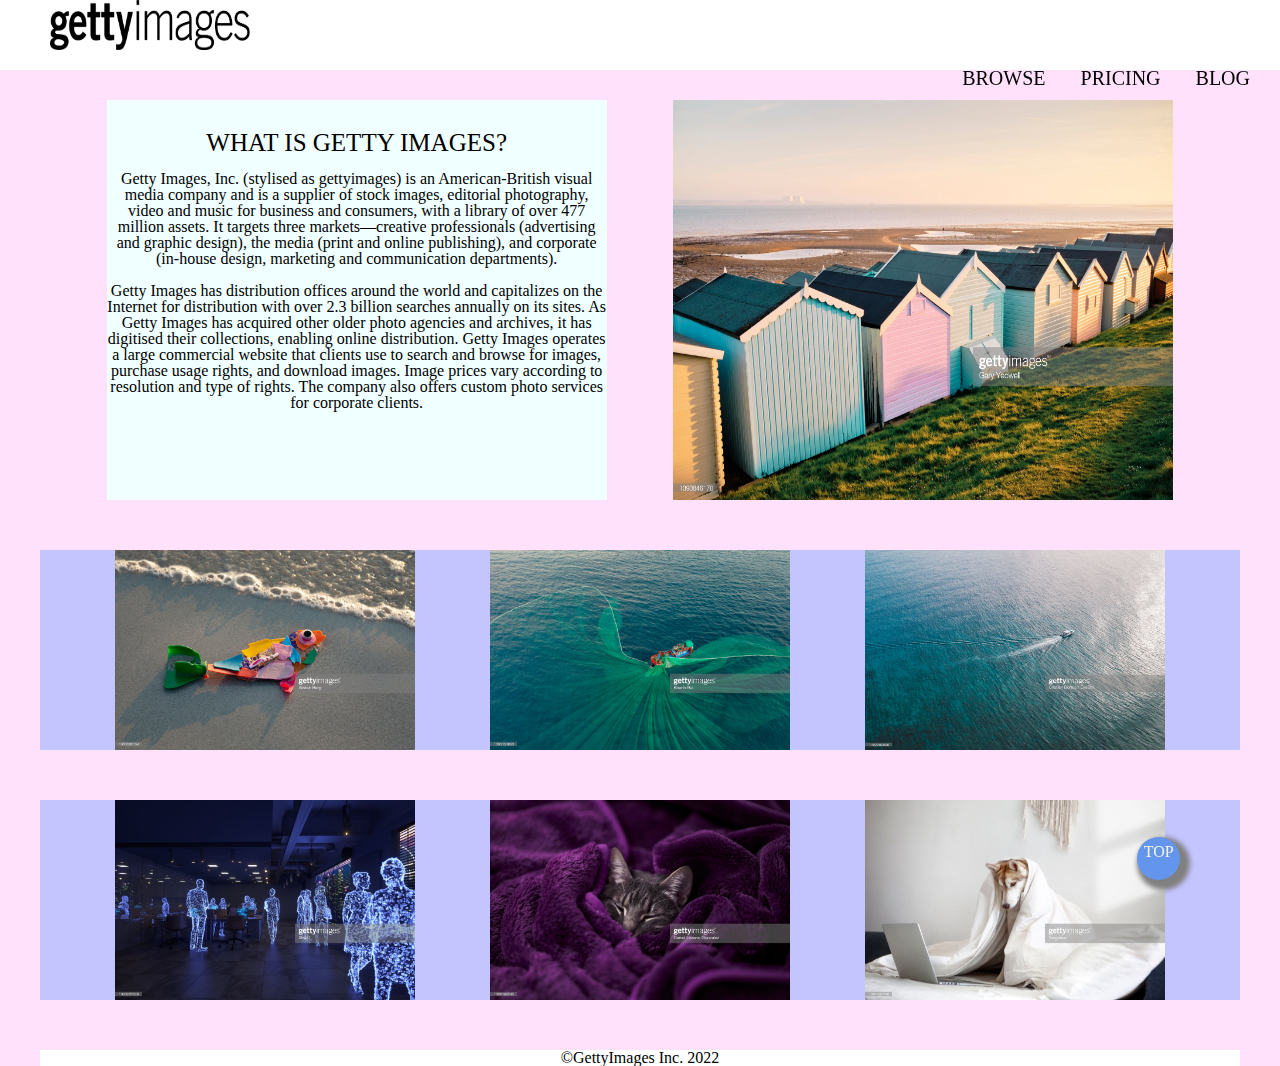
<file: block-BHaabk/index.html>
<!DOCTYPE html>
<html lang="en">
    <head>
        <title>Gallery Layout</title>
        <link rel="stylesheet" href="style.css">
        <meta charset="UTF-8">
    </head>
    <body id="body">
        <header class="header clearfix">
            <div class="logo">
                <img src="pictures/logo.png" width="200px" height="50px" alt="logo">
            </div>
            <div class="link">
                <nav>
                    <a href="https://www.gettyimages.in/">browse</a>
                    <a href="https://www.gettyimages.in/plans-and-pricing" target="_blank">pricing</a>
                    <a href="https://marketing.gettyimages.com/" target="_blank">Blog</a>
                </nav>
            </div>
        </header>
        <main>
            <div class="top">
                <a href="#body">top</a>
            </div>
            <div class="intro">
                <article class="article one">
                    <h1>What Is Getty Images?</h1>
                    <br>
                    <p>Getty Images, Inc. (stylised as gettyimages) is an American-British visual media company and is a supplier of stock images, editorial photography, video and music for business and consumers, with a library of over 477 million assets. It targets three markets—creative professionals (advertising and graphic design), the media (print and online publishing), and corporate (in-house design, marketing and communication departments).
                        <br>
                        <br>
                    Getty Images has distribution offices around the world and capitalizes on the Internet for distribution with over 2.3 billion searches annually on its sites. As Getty Images has acquired other older photo agencies and archives, it has digitised their collections, enabling online distribution. Getty Images operates a large commercial website that clients use to search and browse for images, purchase usage rights, and download images. Image prices vary according to resolution and type of rights. The company also offers custom photo services for corporate clients.
                    </p>
                </article>
                <article class="article two">
                    <img src="pictures/img7.jpg" width="500px" height="400px" alt="house image">
                </article>
            </div>
            <div class="intro-gallery">
                <img src="pictures/img1.jpg" class="image" alt="image">
                <img src="pictures/img2.jpg" class="image" alt="image">
                <img src="pictures/img3.jpg" class="image" alt="image">
            </div>
            <div class="intro-gallery">
                <img src="pictures/img4.jpg" class="image" alt="image">
                <img src="pictures/img5.jpg" class="image" alt="image">
                <img src="pictures/img6.jpg" class="image" alt="image">
            </div>
        </main>
        <footer>
            &copy;GettyImages Inc. 2022
        </footer>
    </body>
</html>
















<!-- 
1. Create a simple page having a header, main content, and a footer.

2. Inside the header keep the brand name to the left and all the navigation to the right.

4. Inside the main content take an article section having two columns. In the first column put a heading and some introductory text of the article and in the second column take an image.

5. After the article section, take a gallery section, in which there will be two rows and in both the row there will be three columns. Each column must have a different image.

6. After the gallery section footer will come.

7. Use flexbox properties and values to create columns.
 -->
</file>
<file: block-BHaabk/style.css>
/* http://meyerweb.com/eric/tools/css/reset/ 
   v2.0 | 20110126
   License: none (public domain)
*/

html, body, div, span, applet, object, iframe,
h1, h2, h3, h4, h5, h6, p, blockquote, pre,
a, abbr, acronym, address, big, cite, code,
del, dfn, em, img, ins, kbd, q, s, samp,
small, strike, strong, sub, sup, tt, var,
b, u, i, center,
dl, dt, dd, ol, ul, li,
fieldset, form, label, legend,
table, caption, tbody, tfoot, thead, tr, th, td,
article, aside, canvas, details, embed, 
figure, figcaption, footer, header, hgroup, 
menu, nav, output, ruby, section, summary,
time, mark, audio, video {
	margin: 0;
	padding: 0;
	border: 0;
	font-size: 100%;
	font: inherit;
	vertical-align: baseline;
}
/* HTML5 display-role reset for older browsers */
article, aside, details, figcaption, figure, 
footer, header, hgroup, menu, nav, section {
	display: block;
}
body {
	line-height: 1;
}
ol, ul {
	list-style: none;
}
blockquote, q {
	quotes: none;
}
blockquote:before, blockquote:after,
q:before, q:after {
	content: '';
	content: none;
}
table {
	border-collapse: collapse;
	border-spacing: 0;
}

body {
    background-color: rgb(255, 225, 252);
}

.header {
    background-color:white;
    max-width: auto;
    height: 70px;
    position: fixed;
}
.logo {
    float: left;
    padding: 0 50px;
}
.link {
    float: right;
    font-size: 20px;
    padding: 15px 15px;
    text-transform: uppercase;
    margin-left: 680px;
    vertical-align: middle;
}
nav a {
    text-decoration: none;
    color: black;
    margin: 0 15px;
}   

.intro {
    width: 1200px;
    margin: 0 auto;
    display: flex;
    flex-direction: row;
    justify-content: space-evenly;
}
h1 {
    text-transform: uppercase;
    font-size: 25px;
    margin-top: 30px;
}
.article {
    text-align: center ;
    width: 500px;
    height: 400px;
    background-color: azure;
    margin-top: 100px;
    }

.intro-gallery {
    margin: 50px auto;
    width: 1200px;
    background-color: rgb(196, 196, 255);
    display: flex;
    justify-content: space-evenly;
}


.image{
    height: 200px;
    width: 300px;
}
footer {
    background-color: white;
    max-width: 1200px;
    text-align: center;
    margin: 0 auto;
}
.top {
    height: 30px;
    width: 30px;
    background-color: cornflowerblue;
    border-radius: 50%;
    text-align: center;
    padding: 0.5%;
    position: fixed;
    right: 100px;
    bottom: 20px;
    box-shadow: 5px 5px 5px 5px gray; 
}
a {
    text-decoration: none;
    text-transform: uppercase;
    color: beige;
}
</file>
